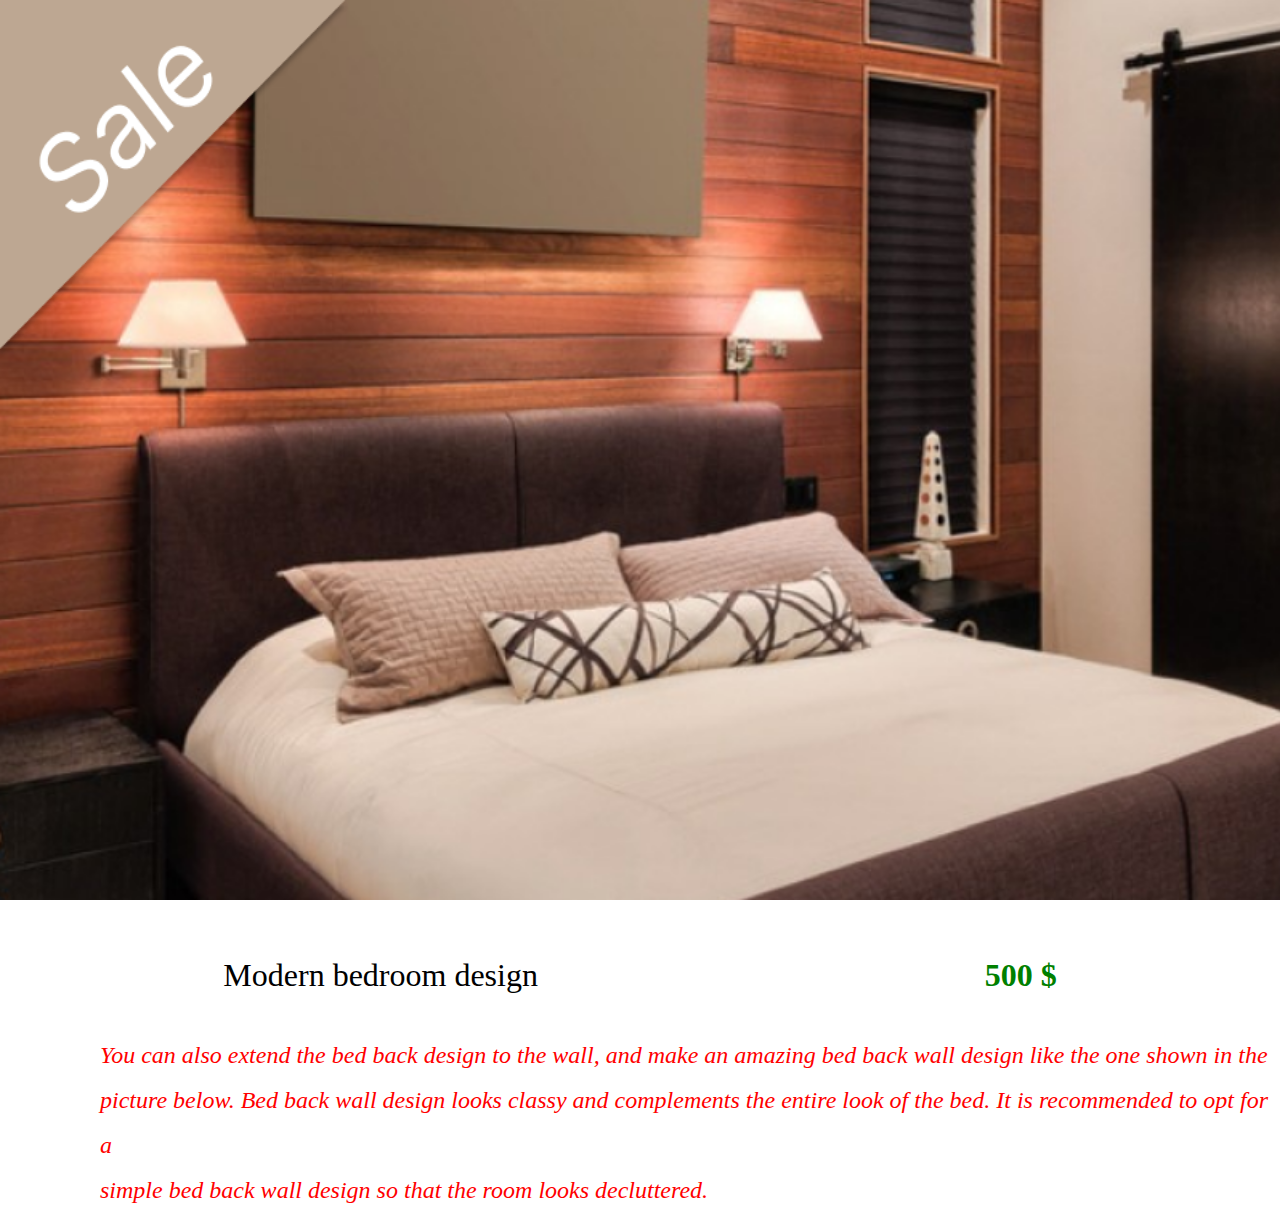
<file: figma1/index.html>
<!DOCTYPE html>
<html lang="en">
<head>
    <meta charset="UTF-8">
    <meta http-equiv="X-UA-Compatible" content="IE=edge">
    <meta name="viewport" content="width=device-width, initial-scale=1.0">
    <title>bedroom</title>
    <link rel="stylesheet" href="./css/style.css">
</head>
<body>
    <section id="figma">
        <div class="container">
            <div class="fon1">
                <img src="./img/sale.png" alt="" class="img1">
                <img src="./img/jpg.png" alt="" class="img2" >

            </div>    
        </div>
    </section>  
    <br><br><br>   
    <section id="figma1">
                 <div class="container">
                     <div class="fon2">
                         <div class="text1">
                            <h1 class="title">Modern bedroom design </h1>
                            <h2 class="title2">500 $</h2>
                         </div>
                         <div>
                            <br><br><h1 class="title3"><em>You can also extend the bed back design to the wall, and make an amazing bed back wall design like the one shown in the <br> picture below. Bed back wall design looks classy and complements the entire look of the bed. It is recommended to opt for a <br> simple bed back wall design so that the room looks decluttered.</em></h1>
                         </div>
                        
                     </div>
                </div>
    </section>
        
    
   
</body>
</html>
</file>
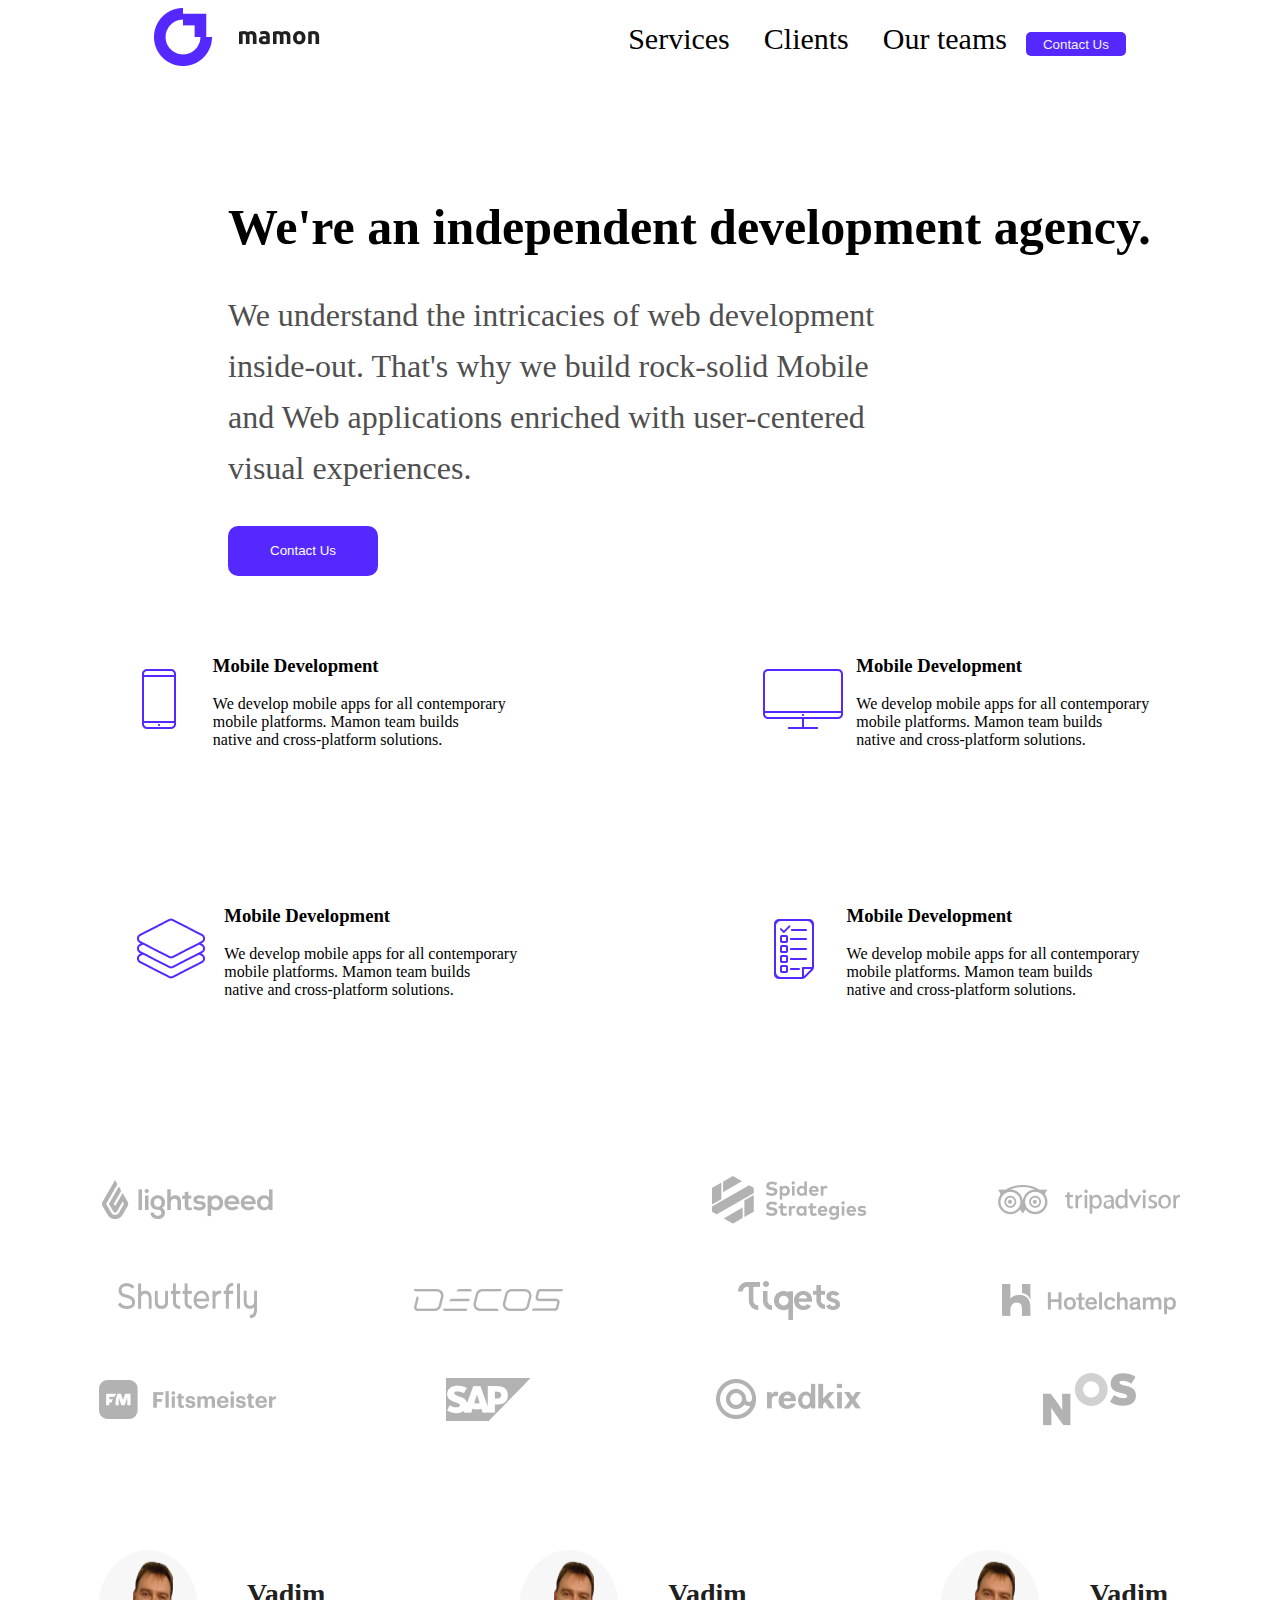
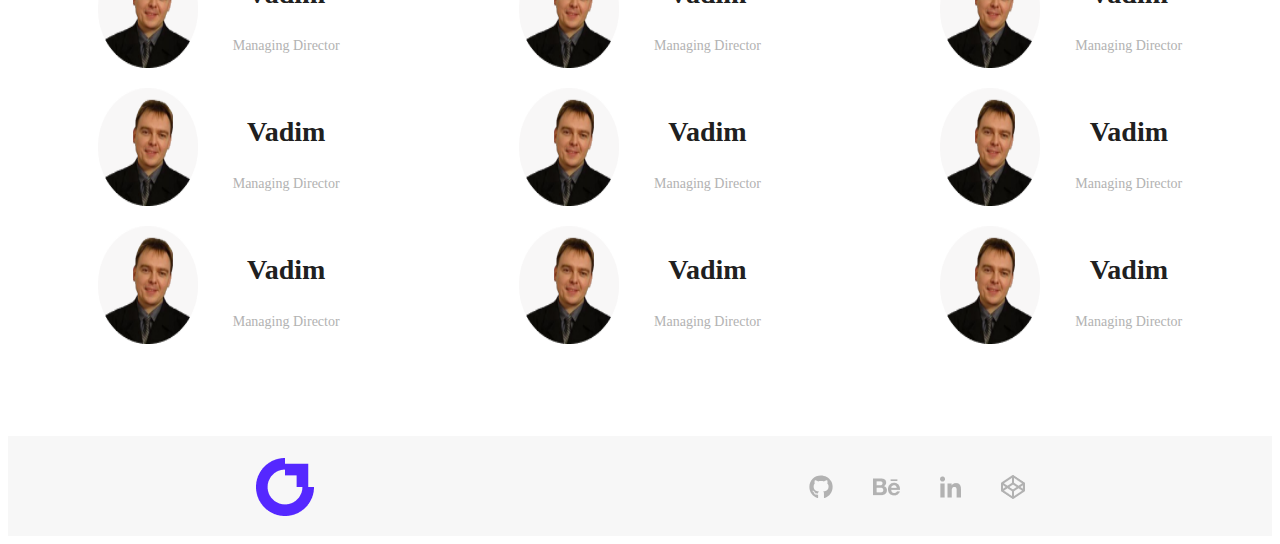
<file: new page/index.html>
<!DOCTYPE html>
<html lang="en">
<head>
    <meta charset="UTF-8">
    <meta http-equiv="X-UA-Compatible" content="IE=edge">
    <meta name="viewport" content="width=device-width, initial-scale=1.0">
    <title>Mamon</title>
    <link rel="stylesheet" href="./css/style.css">
</head>
<body>
    <header id="id">
        <div class="container">
            <div class="id2">
                <div>
                <img src="./img/logo.png" alt="">
                </div>
            
       
                <div>
                <a href="#"> Services</a>
                <a href="#">Clients</a>
                <a href="#">Our teams</a>
                <button class="tv">Contact Us</button>    
                </div>
                
           </div>


           <div class="textor">
           <h1 class="title">We're an independent development agency.</h1>
           <p class="title1">We understand the intricacies of web development <br> inside-out. That's why we build rock-solid Mobile <br> and Web applications enriched with user-centered <br> visual experiences.</p>
           <button class="btn">Contact Us</button>
           </div>
    </div>
    </header>
    <section id="blok">
        <div class="container">
            <div class="block3">
                <div>
                    <div class="mais">
                        <div>
                            <img src="./img/phone new.png" alt="">
    
                        </div>
                        <div>
                            <h3 class="block1">Mobile Development</h3>
                            <p class="block2">We develop mobile apps for all contemporary <br> 
                                mobile platforms. Mamon team builds <br>
                                native and cross-platform solutions.</p>
                        </div>
    
                    </div>
                    
               
                        <div class="mais">
                            <div>
                                <img src="./img/new.png" alt="">
        
                            </div>
                            <div>
                                <h3 class="block1">Mobile Development</h3>
                                <p class="block2">We develop mobile apps for all contemporary <br> 
                                    mobile platforms. Mamon team builds <br>
                                    native and cross-platform solutions.</p>
                            </div>
        
                        </div>
                      
                </div> 
                
                <div>
                    <div class="mais">
                        <div>
                            <img src="./img/Union.png" alt="">
    
                        </div>
                        <div>
                            <h3 class="block1">Mobile Development</h3>
                            <p class="block2">We develop mobile apps for all contemporary <br> 
                                mobile platforms. Mamon team builds <br>
                                native and cross-platform solutions.</p>
                        </div>
    
                    </div>
                    
                                  
                    <div class="mais">
                        <div>
                            <img src="./img/Union (1).png" alt="">
    
                        </div>
                        <div>
                            <h3 class="block1">Mobile Development</h3>
                            <p class="block2">We develop mobile apps for all contemporary <br> 
                                mobile platforms. Mamon team builds <br>
                                native and cross-platform solutions.</p>
                        </div>
    
                    </div>

                </div>
                
              
                
            </div>
    </section>

    <section id="bir">
        <div class="container">
            <div class="eki">
                <div>
                    <img src="./img/Group 3.png" alt="" class="eki2">
                </div>
            </div>
        </div>
    </section>

    <section id="new">
        <div class="container">
            <div class="page">

                  <div>
                    <div class="new1">
                        <img src="./img/Group.png" alt="">
                    
                    
                        <div class="texter">
                             <p class="text1">Vadim</p>                              
                             <p class="text2">Managing Director</p>
                        </div>
                       

                     </div>
               

                        <div class="new1">
                           <img src="./img/Group.png" alt="">

                             <div class="texter">
                        <p class="text1">Vadim</p>                              
                        <p class="text2">Managing Director</p>
                             </div>
                        </div>

                           <div class="new1">
                                 <img src="./img/Group.png" alt="">

                               <div class="texter">
                            <p class="text1">Vadim</p>                              
                            <p class="text2">Managing Director</p>
                               </div>
                           </div> 
                  </div>
                
                                       
                    <div>
                        <div class="new1">
                            <img src="./img/Group.png" alt="">
                            <div class="texter">
                                <p class="text1">Vadim</p>                              
                                <p class="text2">Managing Director</p>
                           </div>
                        </div>

                            <div class="new1">
                                <img src="./img/Group.png" alt="">
                                <div class="texter">
                                    <p class="text1">Vadim</p>                              
                                    <p class="text2">Managing Director</p>
                               </div>
                            </div>


                                <div class="new1">
                                    <img src="./img/Group.png" alt="">
                                    <div class="texter">
                                        <p class="text1">Vadim</p>                              
                                        <p class="text2">Managing Director</p>
                                   </div>
                                </div>
                    </div>
                        
                        <div>
                            <div class="new1">
                                        <img src="./img/Group.png" alt="">
                                        <div class="texter">
                                            <p class="text1">Vadim</p>                              
                                            <p class="text2">Managing Director</p>
                                       </div>
                                    </div>



                                        <div class="new1">
                                            <img src="./img/Group.png" alt="">
                                            <div class="texter">
                                                <p class="text1">Vadim</p>                              
                                                <p class="text2">Managing Director</p>
                                           </div>
                                        </div>

                                            <div class="new1">
                                                <img src="./img/Group.png" alt="">
                                                <div class="texter">
                                                    <p class="text1">Vadim</p>                              
                                                    <p class="text2">Managing Director</p>
                                               </div>
                                            </div>
                        </div>
                                    
                        
                    
                
            
        

                  
                
            </div>
        </div>
    </section>


    <br>
           
         <br> 
          
                <br>

                        <br>
               
    <footer class="end">

        <div class="ender">

             <img src="./img/Group 2.png" alt="" class="img1">

        <div class="imges">
             <img src="./img/.svg" alt=""> 
             <img src="./img/;.png" alt=""> 
             <img src="./img/=-.png" alt=""> 
             <img src="./img/=-=.png" alt=""> 
        </div>

        </div>

       
    </footer>
</body>
</html>
</file>
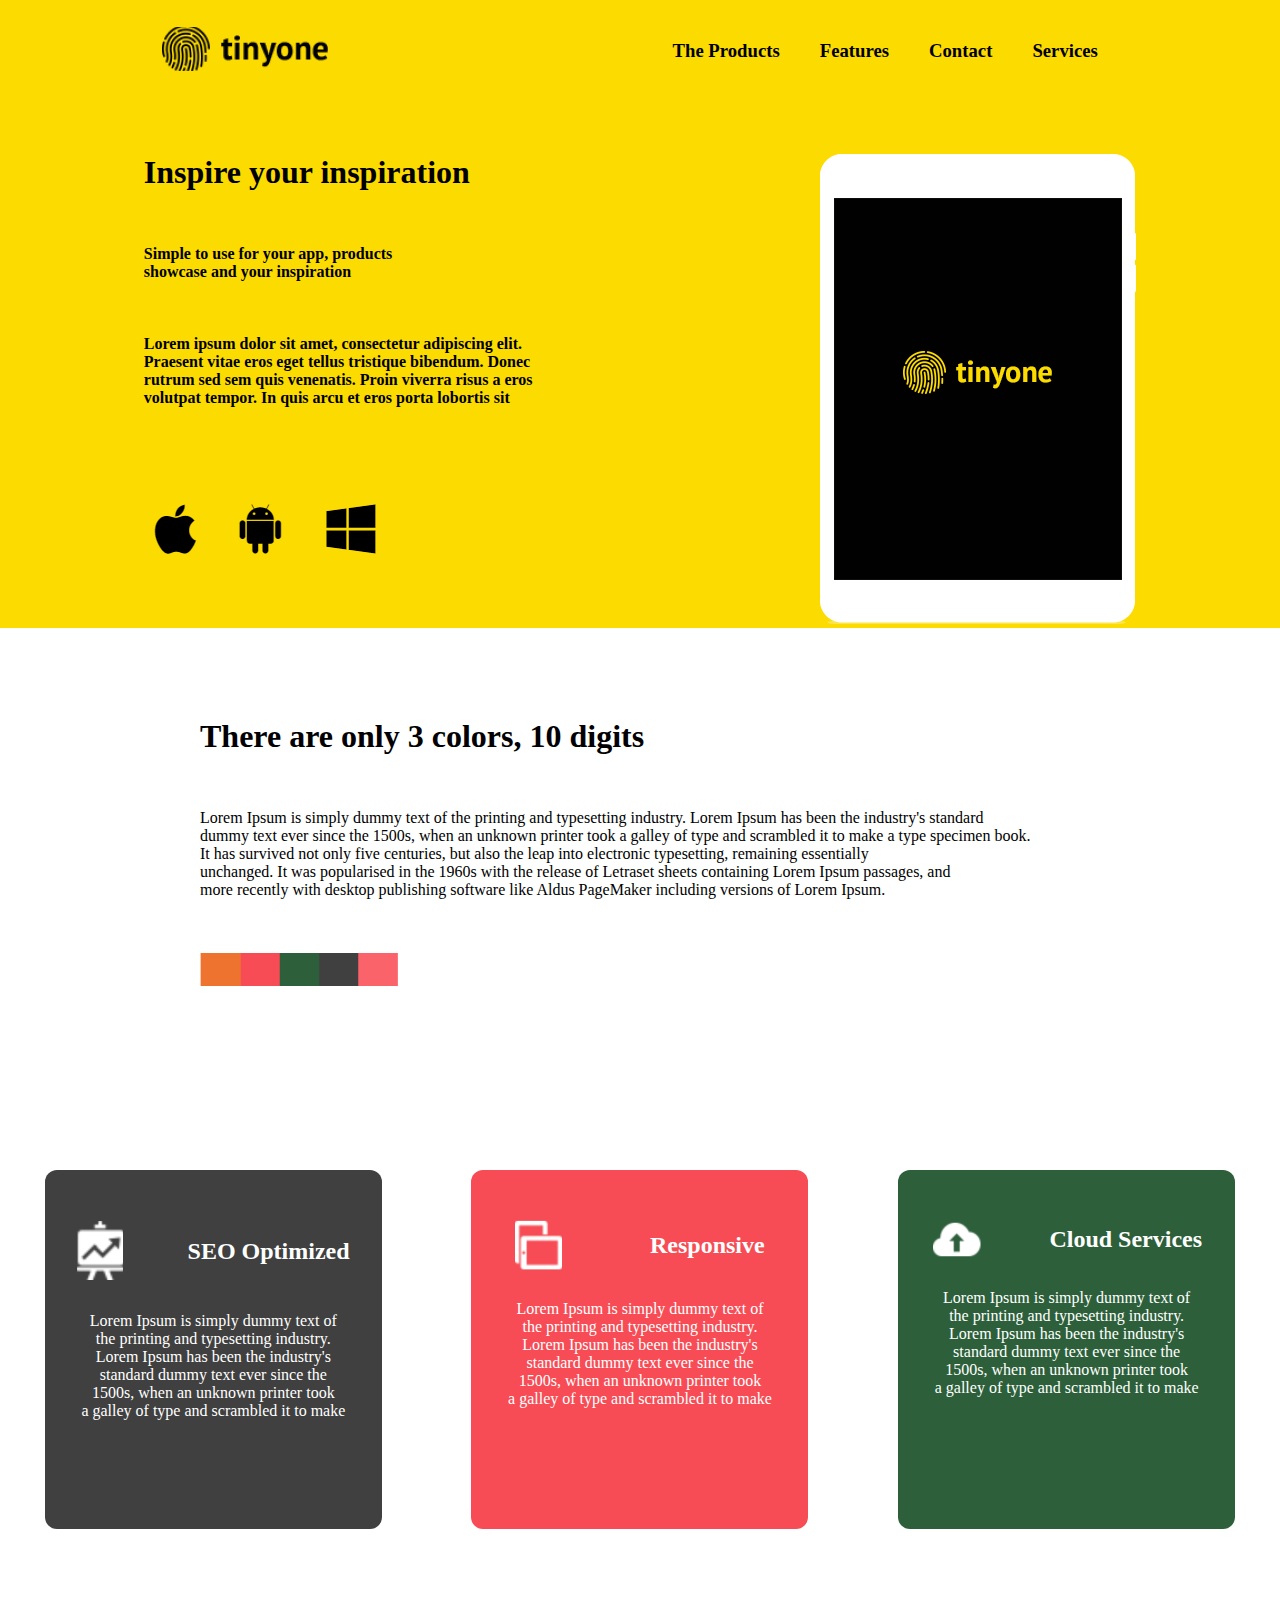
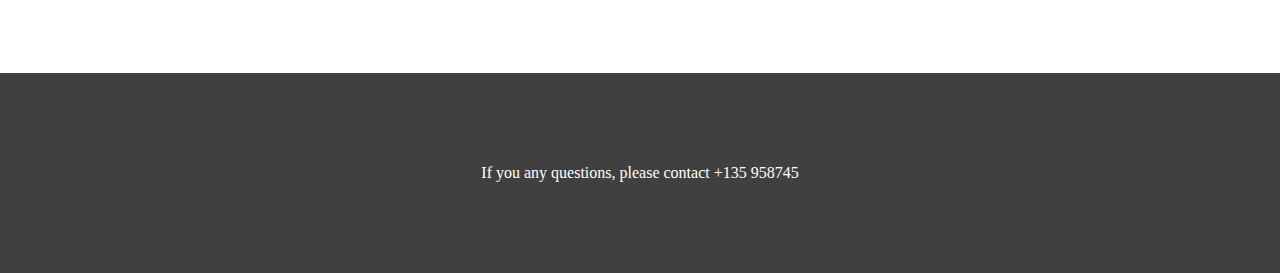
<file: new proekt figma/index.html>
<!DOCTYPE html>
<html lang="en">
<head>
    <meta charset="UTF-8">
    <meta http-equiv="X-UA-Compatible" content="IE=edge">
    <meta name="viewport" content="width=device-width, initial-scale=1.0">
    <title>tinyone</title>
    <link rel="stylesheet" href="./css/style.css">
</head>
<body>
    <header id="ui">
        <div class="container">
            <div class="iwi">
                <div>
                    <img src="./img/Rectangle 2.png" alt="">
                </div>
                <div class="iwi2">
                    <h3>The Products </h3>
                <h3>Features</h3>
                <h3>Contact</h3>
                <h3>Services</h3>
            </div>
                </div>
        </div>
    </header>

    <section id="ui">
        <br><br><br><br>
        <div class="container">
            <div class="iwi3">
                <div class="iwi4">
                    <h1>Inspire your inspiration</h1>
                    <br><br><br>
                    <h4>Simple to use for your app, products <br>
                        showcase and your inspiration</h4>
                        <br><br><br>
                    <h4>Lorem ipsum dolor sit amet, consectetur adipiscing elit. <br> Praesent vitae eros eget tellus tristique bibendum. Donec <br> rutrum sed sem quis venenatis. Proin viverra risus a eros <br> volutpat tempor. In quis arcu et eros porta lobortis sit</h4>
                    <br><br><br><br><br>
                    <img src="./img/icons.png" alt="">
                   
                </div>
                <div class="img">
                    <img src="./img/image.png" alt="" >
                 </div>
               
            </div>
        </div>
    </section>

    <section id="bul">
        <br><br><br><br><br>
        <div class="container">
            <div class="men">
                 <div>
                    <h1>There are only 3 colors, 10 digits</h1>
                    <br><br><br>
                    <p>Lorem Ipsum is simply dummy text of the printing and typesetting industry. Lorem Ipsum has been the industry's standard <br> dummy text ever since the 1500s, when an unknown printer took a galley of type  and scrambled it to make a type specimen book. <br> It has survived not only five centuries, but also the leap into electronic typesetting, remaining essentially<br>  unchanged. It was popularised in the 1960s with the release of Letraset sheets containing Lorem Ipsum passages, and <br> more recently with desktop publishing software like Aldus PageMaker including versions of Lorem Ipsum.</p>
                    <br><br><br>
                    <img src="./img/image 5.png" alt="">
                    
                 </div>
            </div>
        </div>
    </section>

    <section id="kim">
        <br><br><br><br><br><br><br><br><br><br>
        <div class="container">
            <div class="bul">
                <div class="bul2">
                    <div class="info">
                        <img src="./img/image 7.png" alt="">
                        <h2>SEO Optimized</h2>
                    </div>
                    
                    <p class="p1">Lorem Ipsum is simply dummy text of <br> the printing and typesetting industry. <br> Lorem Ipsum has been the industry's <br> standard dummy text ever since the <br> 1500s, when an unknown printer took <br> a galley of type and scrambled it to make</p>
                </div>

                
                    <div class="bul3">
                        <div class="info">
                            <img src="./img/image 8.png" alt="">
                            <h2>Responsive</h2>
                        </div>
                        
                        <p class="p1">Lorem Ipsum is simply dummy text of <br> the printing and typesetting industry. <br> Lorem Ipsum has been the industry's <br> standard dummy text ever since the <br> 1500s, when an unknown printer took <br> a galley of type and scrambled it to make</p>
                    </div>
                

              
                    <div class="bul4">
                        <div class="info">
                            <img src="./img/image 9.png" alt="">
                            <h2>Cloud Services</h2>
                        </div>
                        
                        <p class="p1">Lorem Ipsum is simply dummy text of <br> the printing and typesetting industry. <br> Lorem Ipsum has been the industry's <br> standard dummy text ever since the <br> 1500s, when an unknown printer took <br> a galley of type and scrambled it to make</p>
                    </div>
                
            </div>
        </div>
    </section>
    <br><br><br><br><br><br><br><br>
    <footer>
        <div class="plus">
            <p>If you any questions, please contact   +135 958745</p>
        </div>
    </footer>
</body>
</html>
</file>
<file: figma1/css/style.css>
*{
    margin: 0;
    padding: 0;
}
.container{
    width: 100%;
    margin: 0 auto;
}
#figma{
    background: url(../img/Rectangle\ 1.png) no-repeat center/cover;
    min-width: 100vh;
    min-height: 100vh;

}
.fon1{
    display: flex;
    justify-content: flex-start;
    
}
.img1{
    width: 350px;
    height: 360px;
    margin-left: 0px;
    margin-top: 0px;
}
.img2{
    width: 124px;
    height: 124px;
    margin-left: 1000px;
    margin-top: 550px;
}
.text1{
    display: flex;
    justify-content: space-around;
    align-items: center;
}
.title2{
    
font-family: 'Cardo';
font-style: normal;
font-weight: 700;
font-size: 32px;
line-height: 43px;
display: flex;
align-items: center;
    color: green;
}
.text2{
   
    color: rgb(240, 12, 24);
}
.title3{
padding-left: 100px;
color: red;
font-family: 'Cardo';
font-style: normal;
font-weight: 400;
font-size: 24px;
line-height: 45px;
display: flex;
align-items: center;

}
.title{
   
    font-family: 'Inter';
font-style: normal;
font-weight: 400;
font-size: 32px;
line-height: 39px;
display: flex;
align-items: center;
}
</file>
<file: new page/css/style.css>
a{
text-decoration: none;
color: black;
font-size: 30px;
margin: 15px;
}
.id2{
  
  display: flex;
  align-items: center;
  justify-content: space-around;
}
.tv{
    color: rgb(243, 243, 250);
    background: #5528FF;
    border-radius: 5px;
    border: none;
    width: 100px;
height: 24px;
}

.textor{
    margin: 128px 0 0 0;
}
.title{
    padding-left: 220px;
    font-size: 50px;
}
.title1{
padding-left: 220px;
font-family: 'Ubuntu';
font-style: normal;
font-weight: 400;
font-size: 32px;
line-height: 51px;

color: #4F4F4F;
}
.btn{
 width: 150px;
height: 50px;
background: #5528FF;
border-radius: 10px;
margin-left: 220px;
color: #FFFFFF;
border: none;
}
.block3{
    
    display:flex;
    justify-content: space-around;
    align-items: center;
}
.mais{
    width: 400px;
    height: 250px;
    display: flex;
    justify-content: space-around;
    align-items: center;
}
.eki{
    display: flex;
    justify-content: center;
    margin: 100px;
}
.new1{


margin: 20px;
display: flex;
justify-content: space-around;
text-align: center;

}


.page{
    display: flex;
    justify-content: space-around;
    align-items: center;
    

}

.text1{
    font-family: 'Ubuntu';
font-style: normal;
font-weight: 700;
font-size: 28px;
line-height: 32px;
color: #202020;
}

.text2{
    font-family: 'Ubuntu';
    font-style: normal;
    font-weight: 400;
    font-size: 14px;
    line-height: 16px;
    color: #B2B2B2;  

}

.texter{
    margin-left: 35px;

}

.end{
    width: 100%;
height: 100px;
background: #F7F7F7;



    
}

.ender{
    display: flex;
   justify-content: space-around;
    align-items: center;
} 

.img1{
   margin: 20px 0 20px 0; 
}

.imges{
    display: flex;
    align-items: center;
    gap: 40px;
    margin: 38px 0 38px 0;
}
</file>
<file: new proekt figma/css/style.css>
*{
    margin: 0px;
    padding: 0px;
}
#ui{
    background:  #FCDB00;
   
}
.iwi{
    display: flex;
    justify-content: space-around;
    align-items: center;
   padding-top: 20px;
}
.iwi2{
    display: flex;
    justify-content: space-around;
    align-items: center;
}
h3{
    margin: 20px;
}


.iwi3{
    display: flex;
    justify-content:space-around ;
}
.men{
   margin-left: 200px;
}
.bul2{
    width: 337px;
height: 359px;
background: #404040;
border-radius: 12px;
color: white;
text-align: center;
align-items: center;
}
.info{
    display: flex;
    justify-content: space-around;
    padding-top: 50px;
    align-items: center;
}
.p1{
    padding-top: 30px;
}
.bul3{
    width: 337px;
height: 359px;
background: 
#F74C55;
border-radius: 12px;
color: white;
text-align: center;
align-items: center;

}
.bul4{
    width: 337px;
height: 359px;
background:
#2D5F3B;
border-radius: 12px;
color: white;
text-align: center;
align-items: center;

}
.bul{
    display: flex;
    justify-content: space-around;
}
.plus{
width: 100%;
height: 200px;
background: #404040;
display: flex;
justify-content: center;
align-items: center;
color: white;

}
</file>
